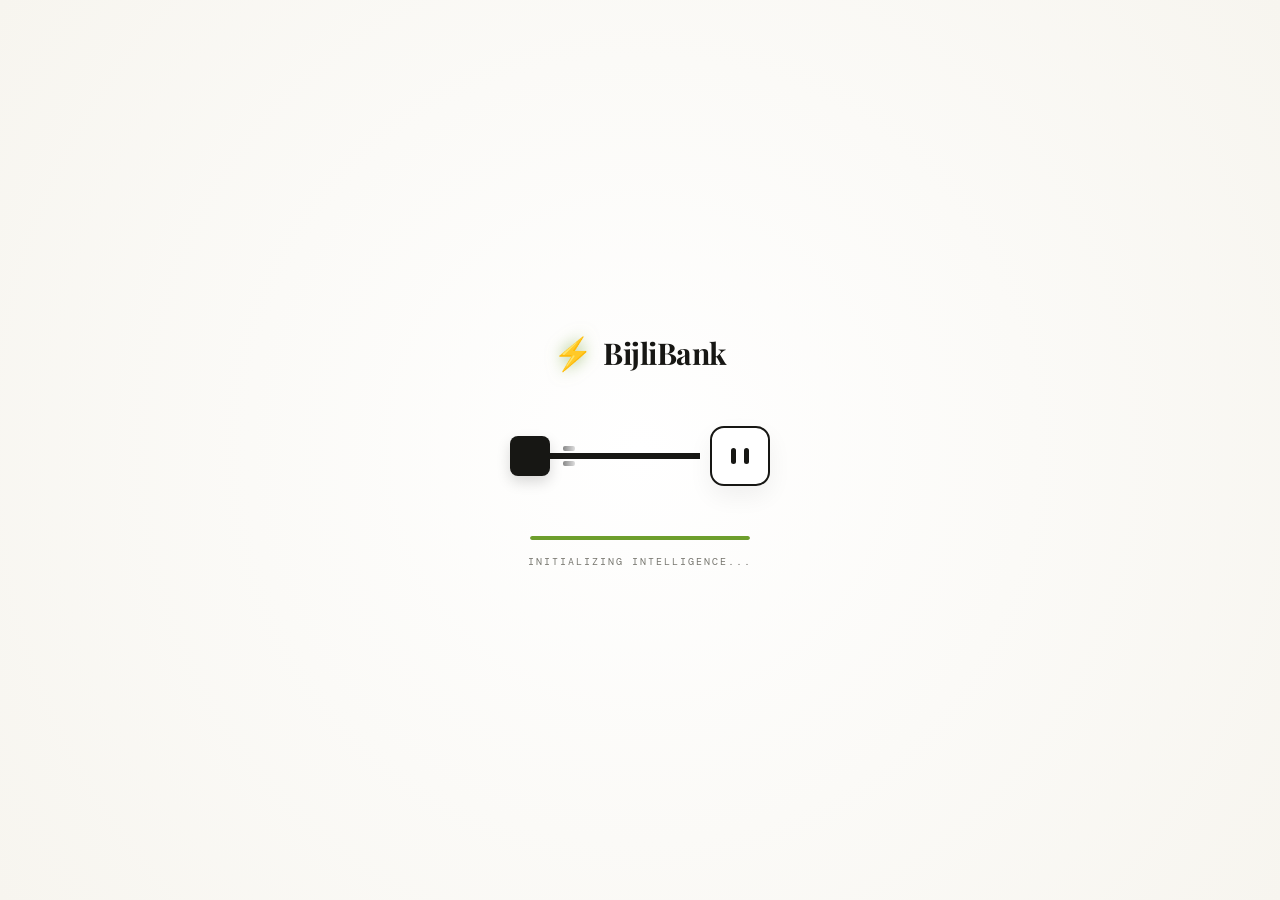
<file: index.html>
<!DOCTYPE html>
<html lang="en">
<head>
    <meta charset="UTF-8">
    <meta name="viewport" content="width=device-width, initial-scale=1.0, maximum-scale=5.0">
    <title>BijliBank — Smart Electricity Management</title>
    
    <!-- Typography -->
    <link rel="preconnect" href="https://fonts.googleapis.com">
    <link rel="preconnect" href="https://fonts.gstatic.com" crossorigin>
    <link href="https://fonts.googleapis.com/css2?family=DM+Mono:wght@400;500&family=DM+Sans:ital,opsz,wght@0,9..40,100..1000;1,9..40,100..1000&family=Playfair+Display:ital,wght@0,400..900;1,400..900&display=swap" rel="stylesheet">
    
    <link rel="stylesheet" href="style.css">
</head>
<body>

    <!-- =========================================================
       1. CINEMATIC STARTUP LOADER & TAGLINE INTRO
    ========================================================= -->
    <div id="electric-loader" class="loader-overlay" role="progressbar" aria-label="Loading BijliBank">
        <!-- Sequence Stage A: Electric Plug Scene -->
        <div id="loaderStageA" class="loader-stage stage-a active">
            <div class="loader-title">
                <span class="electric-bolt">⚡</span>
                <b>BijliBank</b>
            </div>
            
            <div class="plug-scene">
                <div class="wire">
                    <div class="electric-pulse"></div>
                </div>
                <div class="plug">
                    <div class="plug-body"></div>
                    <div class="pin pin1"></div>
                    <div class="pin pin2"></div>
                </div>
                <div class="socket">
                    <span class="socket-hole"></span>
                    <span class="socket-hole"></span>
                    <div class="contact-flash"></div>
                </div>
            </div>

            <div class="loading-bar-wrap">
                <div class="loading-bar-fill" id="loaderProgressBar"></div>
            </div>
            <p class="loader-status" id="loaderStatusText">POWERING UP...</p>
        </div>

        <!-- Sequence Stage B: Staggered Editorial Tagline Reveal -->
        <div id="loaderStageB" class="loader-stage stage-b">
            <div class="tagline-wrap">
                <span class="tagline-line line-1">Know where your</span>
                <span class="tagline-line line-2">electricity</span>
                <span class="tagline-line line-3">goes</span>
                <span class="tagline-line line-4">before your bill arrives.</span>
            </div>
        </div>
    </div>

    <!-- Mobile Navigation Drawer Overlay -->
    <div id="mobileDrawerBackdrop" class="mobile-drawer-backdrop hidden"></div>

    <div class="site-shell">

        <!-- =========================================================
           2. AUTHENTICATION SCREEN
        ========================================================= -->
        <section id="authScreen" class="auth-screen">
            <div class="auth-card">
                <div class="auth-logo">
                    <span>⚡</span>
                    <div>
                        <strong>BijliBank</strong>
                        <small>SMART ENERGY LABS</small>
                    </div>
                </div>

                <div class="auth-heading">
                    <span class="eyebrow">WELCOME BACK</span>
                    <h1>Your electricity.<br><em>Under control.</em></h1>
                    <p>Track live power consumption, predict your upcoming monthly bill, and spot energy spikes.</p>
                </div>

                <div class="auth-tabs" role="tablist">
                    <button id="loginTab" class="auth-tab active" type="button" role="tab" aria-selected="true">Login</button>
                    <button id="signupTab" class="auth-tab" type="button" role="tab" aria-selected="false">Create account</button>
                </div>

                <form id="authForm" class="auth-form" novalidate>
                    <div id="nameField" class="form-group hidden">
                        <label for="authName">Full Name</label>
                        <input type="text" id="authName" placeholder="e.g. Your Name" autocomplete="name">
                    </div>

                    <div class="form-group">
                        <label for="authEmail">Email Address</label>
                        <input type="email" id="authEmail" placeholder="reviano@mail.com" required autocomplete="username">
                    </div>

                    <div class="form-group">
                        <label for="authPassword">Password</label>
                        <input type="password" id="authPassword" placeholder="••••••••" required autocomplete="current-password">
                    </div>

                    <button type="submit" id="authSubmit" class="primary full">Login →</button>
                    <div id="authMessage" class="auth-message" aria-live="polite"></div>
                </form>

                <p class="auth-note">Secured local account system for demo &amp; smart energy management.</p>
            </div>

            <!-- Side Hero Panel (Desktop) -->
            <div class="auth-side">
                <span class="side-number">01 / ENERGY FORECASTING</span>
                <p>Know where your <em>electricity</em> goes before your bill arrives.</p>
                <span class="side-caption">BIJLIBANK INTELLIGENCE PLATFORM</span>
            </div>
        </section>


        <!-- =========================================================
           3. MAIN APPLICATION CONTAINER
        ========================================================= -->
        <div id="app" class="app hidden">

            <!-- Top Header & Navigation -->
            <header class="topbar">
                <button class="brand" type="button" data-section="dashboard" aria-label="Go to Dashboard">
                    <div class="brand-mark">⚡</div>
                    <div class="brand-text">
                        <strong>BijliBank</strong>
                        <small>ENERGY MONITOR</small>
                    </div>
                </button>

                <!-- Desktop Navigation Links -->
                <nav class="nav" id="desktopNav" aria-label="Main Navigation">
                    <button class="nav-link active" data-section="dashboard" type="button">Dashboard</button>
                    <button class="nav-link" data-section="scan" type="button">Scan Device</button>
                    <button class="nav-link" data-section="appliances" type="button">Appliances</button>
                    <button class="nav-link" data-section="analytics" type="button">Analytics</button>
                    <button class="nav-link" data-section="prediction" type="button">Bill Prediction</button>
                </nav>

                <div class="top-actions">
                    <button id="notificationBtn" class="icon-btn" type="button" aria-label="Notifications">🔔</button>
                    
                    <div class="profile-wrap" style="position: relative;">
                        <button id="profileBtn" class="profile" type="button" aria-expanded="false" aria-label="Profile Menu">U</button>
                        
                        <!-- Profile Dropdown Menu -->
                        <div id="profileDropdown" class="profile-dropdown hidden" role="menu">
                            <div class="profile-info">
                                <strong id="profileDropdownName">User</strong>
                                <small id="profileDropdownEmail">user@example.com</small>
                            </div>
                            <hr class="dropdown-divider">
                            <button id="tariffMenuBtn" type="button" role="menuitem">⚙️ Settings &amp; Tariff</button>
                            <button id="billingHistoryBtn" type="button" role="menuitem">📜 Billing History</button>
                            <button id="setBudgetBtn" type="button" role="menuitem">🎯 Set Monthly Budget</button>
                            <button id="exportReportBtn" type="button" role="menuitem">📥 Export CSV Report</button>
                            <hr class="dropdown-divider">
                            <button id="headerLogoutBtn" class="danger" type="button" role="menuitem">Logout</button>
                        </div>
                    </div>

                    <button id="menuBtn" class="menu-btn" type="button" aria-label="Open Mobile Menu" aria-expanded="false">☰</button>
                </div>

                <!-- Slide-out Mobile Navigation Drawer -->
                <div id="mobileDrawer" class="mobile-drawer hidden">
                    <div class="mobile-drawer-header">
                        <strong>Navigation</strong>
                        <button id="closeDrawerBtn" class="icon-btn" type="button" aria-label="Close menu">✕</button>
                    </div>
                    <nav class="mobile-nav">
                        <button class="mobile-nav-link active" data-section="dashboard" type="button">Dashboard</button>
                        <button class="mobile-nav-link" data-section="scan" type="button">Scan Device</button>
                        <button class="mobile-nav-link" data-section="appliances" type="button">Appliances</button>
                        <button class="mobile-nav-link" data-section="analytics" type="button">Analytics</button>
                        <button class="mobile-nav-link" data-section="prediction" type="button">Bill Prediction</button>
                    </nav>
                </div>
            </header>

            <main class="app-viewport">

                <!-- =========================================================
                   PAGE 1: DASHBOARD
                ========================================================= -->
                <section id="dashboard" class="page active-page">
                    <section class="hero">
                        <div class="hero-content">
                            <span class="eyebrow">SMART ELECTRICITY DASHBOARD</span>
                            <h1>Hello, <span id="userName">User</span>.<br>Here's your <em>power flow.</em></h1>
                            <p class="hero-copy">Real-time breakdown of your home appliances, active electricity tariffs, and estimated usage cost before the official bill arrives.</p>
                            
                            <div class="hero-actions">
                                <button class="primary" data-section="scan" type="button">Scan new appliance <span>→</span></button>
                                <button id="dashboardTariffBtn" class="text-btn" type="button">Configure Rate (₹<span class="current-rate-text">6.08</span>/kWh)</button>
                            </div>
                        </div>

                        <div class="hero-card">
                            <span class="card-label">TODAY'S ESTIMATED USAGE</span>
                            <strong><span id="todayUsage">0.0</span> <small>kWh</small></strong>
                            <div class="mini-line">
                                <span id="usageProgress" style="width: 0%;"></span>
                            </div>
                            <p id="usageComparison">Calculated from configured appliances.</p>
                        </div>
                    </section>

                    <!-- Stat Summary Grid -->
                    <div class="stats-grid">
                        <article class="stat-card">
                            <span>Today's Cost</span>
                            <strong id="todayCost">₹0</strong>
                            <small>Based on active runtime</small>
                        </article>
                        <article class="stat-card">
                            <span>Monthly Energy</span>
                            <strong id="monthUsage">0.0 <i>kWh</i></strong>
                            <small>30-day projection</small>
                        </article>
                        <article class="stat-card">
                            <span>Projected Bill</span>
                            <strong id="estimatedBill">₹0</strong>
                            <small>Includes fixed charges</small>
                        </article>
                        <article class="stat-card green-card">
                            <span>Potential Savings</span>
                            <strong id="potentialSaving">₹0</strong>
                            <small>With optimization</small>
                        </article>
                    </div>

                    <!-- Budget Tracker Bar -->
                    <div id="budgetProgress" class="budget-panel hidden">
                        <div class="budget-head">
                            <span>Monthly Budget Tracker</span>
                            <strong id="budgetProgressText">₹0 / ₹0</strong>
                        </div>
                        <div class="budget-bar-track">
                            <div id="budgetProgressFill" class="budget-bar-fill" style="width: 0%;"></div>
                        </div>
                    </div>

                    <!-- Panels Grid -->
                    <div class="section-heading">
                        <div>
                            <span class="eyebrow">VISUAL ANALYTICS</span>
                            <h2>Usage &amp; Consumers</h2>
                        </div>
                        <button id="periodButton" class="select-btn" type="button">This month ▾</button>
                    </div>

                    <div class="content-grid">
                        <div class="panel">
                            <div class="panel-head">
                                <h3>Weekly Consumption Curve</h3>
                                <span>kWh vs Days</span>
                            </div>
                            <div class="chart">
                                <div class="grid-line g1"></div>
                                <div class="grid-line g2"></div>
                                <div class="grid-line g3"></div>
                                <svg viewBox="0 0 700 175" preserveAspectRatio="none">
                                    <path id="usagePath" d="M0,175 L700,175" fill="none" stroke="currentColor" stroke-width="3" stroke-linecap="round"/>
                                </svg>
                                <div class="x-axis">
                                    <span>Mon</span><span>Tue</span><span>Wed</span><span>Thu</span><span>Fri</span><span>Sat</span><span>Sun</span>
                                </div>
                            </div>
                        </div>

                        <div class="panel">
                            <div class="panel-head">
                                <h3>Top Appliances</h3>
                                <span>Monthly kWh</span>
                            </div>
                            <div id="topAppliances" class="appliance-bars">
                                <div class="empty-state">No appliances added yet.</div>
                            </div>
                        </div>
                    </div>

                    <!-- Insights Card -->
                    <div class="insight">
                        <div class="insight-symbol">💡</div>
                        <div>
                            <span class="eyebrow">AI POWER INSIGHT</span>
                            <h3 id="insightTitle">Start by scanning your first appliance.</h3>
                            <p id="insightText">We'll analyse its power rating and estimate how much electricity it uses.</p>
                        </div>
                        <button class="light-btn" data-section="scan" type="button">Scan Device</button>
                    </div>
                </section>


<!-- =========================================================
                   PAGE 2: SCAN DEVICE
========================================================= -->
<section id="scan" class="page">
    <div class="section-intro">
        <span class="eyebrow">APPLIANCE SCANNER</span>
        <h1>Identify equipment. <em>Calculate load.</em></h1>
        <p>Upload a photo or nameplate image of your appliance to instantly calculate its wattage, hourly cost, and monthly bill impact.</p>
    </div>

    <div class="scan-layout">
        <div class="scan-box scan-corners">
            <div class="scan-icon">📷</div>
            <h2>Scan Device Nameplate</h2>
            <p>Take or upload a picture of the power specification sticker on your appliance.</p>
            
            <div class="scan-actions-group">
                <label class="upload-label primary">
                    Choose Photo
                    <input type="file" id="devicePhoto" accept="image/*">
                </label>
                <button id="cameraBtn" class="secondary" type="button">Use Camera 📸</button>
                <button id="torchBtn" class="secondary hidden" type="button">⚡ Flash: Off</button>
                <button id="demoScan" class="secondary" type="button">Try Demo Scan ✨</button>
            </div>
            
            <p id="scanStatus" class="scan-status" aria-live="polite">No image selected</p>
            <button id="retakeBtn" class="link-btn hidden" type="button">Clear selection</button>
        </div>

        <div class="scan-info">
            <span class="eyebrow">HOW IT WORKS</span>
            <div class="step">
                <b>01</b>
                <div>
                    <strong>Capture Nameplate</strong>
                    <small>Focus on specs listing Watts (W) or Amperes (A).</small>
                </div>
            </div>
            <div class="step">
                <b>02</b>
                <div>
                    <strong>Verify Parameters</strong>
                    <small>Our parser auto-populates power rating and estimated daily hours.</small>
                </div>
            </div>
            <div class="step">
                <b>03</b>
                <div>
                    <strong>Track Impact</strong>
                    <small>Add directly to your home inventory to update your live bill projection.</small>
                </div>
            </div>
        </div>
    </div>

    <!-- Scan Result Card -->
    <div id="scanResult" class="result-card hidden">
        <div class="result-title">
            <div class="device-dot"></div>
            <div>
                <span class="eyebrow">DETECTED DEVICE</span>
                <h2 id="detectedDevice">Split AC · 1.5 Ton</h2>
            </div>
            <span id="loadWarningBadge" class="tag">VERIFIED</span>
        </div>

        <div class="result-grid">
            <div class="input-row">
                <span>Appliance Name</span>
                <input type="text" id="deviceName" value="Air Conditioner">
            </div>
            <div class="input-row">
                <span>Power Rating (Watts)</span>
                <input type="number" id="powerInput" value="1500" min="1" step="1">
            </div>
            <div class="input-row">
                <span>Usage Hours / Day</span>
                <input type="number" id="hours" value="6" min="0" max="24" step="0.5">
            </div>
            <div class="result-row">
                <span>Daily Usage</span>
                <strong id="dailyKwh">9.00 kWh</strong>
            </div>
            <div class="result-row">
                <span>Monthly Usage</span>
                <strong id="monthlyKwh">270.0 kWh</strong>
            </div>
            <div class="result-row">
                <span>Est. Monthly Cost</span>
                <strong id="monthlyCost">₹1,642</strong>
            </div>
        </div>

        <div class="extra-use">
            <span>High-power load impact (+2 hrs extra daily runtime):</span>
            <strong id="extraCost">+ ₹548/month</strong>
        </div>

        <button id="addDevice" class="primary full" type="button">Add to my appliances →</button>
    </div>
</section>



                <!-- =========================================================
                   PAGE 3: APPLIANCES
                ========================================================= -->
                <section id="appliances" class="page">
                    <div class="section-heading">
                        <div>
                            <span class="eyebrow">MANAGEMENT</span>
                            <h1>Registered <em>Appliances</em></h1>
                        </div>
                        <div class="appliance-actions-top">
                            <button id="addManuallyBtn" class="secondary" type="button">+ Add Manually</button>
                        </div>
                    </div>

                    <!-- Filter Bar -->
                    <div class="filter-bar">
                        <button class="filter-tab active" data-filter="all" type="button">All Devices</button>
                        <button class="filter-tab" data-filter="heavy" type="button">Heavy Loads (≥800W)</button>
                        <button class="filter-tab" data-filter="light" type="button">Light Loads (&lt;800W)</button>
                    </div>

                    <!-- Dynamic Appliance Cards Grid -->
                    <div id="deviceGrid" class="device-grid">
                        <article class="device-card add-card" data-section="scan">
                            <div class="plus">+</div>
                            <h3>Add appliance</h3>
                            <p>Scan a new device</p>
                        </article>
                    </div>
                </section>


                <!-- =========================================================
                   PAGE 4: ANALYTICS
                ========================================================= -->
                <section id="analytics" class="page">
                    <div class="section-intro">
                        <span class="eyebrow">DEEP INSIGHTS</span>
                        <h1>Consumption <em>Breakdown</em></h1>
                        <p>Analyze how electricity is distributed across your connected appliances and track historical trends.</p>
                    </div>

                    <div class="analytics-stats">
                        <div>
                            <span>Total Monthly Energy</span>
                            <strong id="analyticsTotal">0.0 kWh</strong>
                            <small>All devices combined</small>
                        </div>
                        <div>
                            <span>Daily Average</span>
                            <strong id="analyticsAverage">0.0 kWh</strong>
                            <small>Per 24-hour cycle</small>
                        </div>
                        <div>
                            <span>Highest Consumer</span>
                            <strong id="analyticsHighest">—</strong>
                            <small>Primary power drawer</small>
                        </div>
                    </div>

                    <div class="content-grid">
                        <div class="panel large-chart">
                            <div class="panel-head">
                                <h3>Monthly Consumption Trend</h3>
                                <button id="compareMonthsBtn" class="text-btn" type="button">⇄ Compare months: Current</button>
                            </div>
                            <div id="analyticsBars" class="bars">
                                <i></i><i></i><i></i><i></i><i></i><i></i><i></i>
                                <i></i><i></i><i></i><i></i><i></i><i></i><i></i>
                            </div>
                            <div class="bar-labels">
                                <span>Day 1</span>
                                <span>Day 10</span>
                                <span>Day 20</span>
                                <span>Day 30</span>
                            </div>
                        </div>

                        <div class="panel">
                            <div class="panel-head">
                                <h3>Load Share</h3>
                                <span>Proportional</span>
                            </div>
                            <div class="donut" id="analyticsDonut">
                                <div>
                                    <strong id="donutTotal">100%</strong>
                                    <span>Active Loads</span>
                                </div>
                            </div>
                            <ul class="legend" id="consumptionLegend">
                                <li><i></i> Heavy Equipment <b>80%</b></li>
                                <li><i style="background: var(--cream-dark);"></i> Base Load <b>20%</b></li>
                            </ul>
                        </div>
                    </div>
                </section>


                <!-- =========================================================
                   PAGE 5: BILL PREDICTION
                ========================================================= -->
                <section id="prediction" class="page">
                    <div class="section-intro">
                        <span class="eyebrow">FINANCIAL FORECAST</span>
                        <h1>Predicted <em>Electricity Bill</em></h1>
                        <p>Smart tariff engine calculations using active unit rates, fixed meter fees, and estimated local taxes.</p>
                    </div>
                    <div class="prediction-card">
                        <div>
                            <span class="eyebrow">ESTIMATED MONTHLY TOTAL</span>
                            <h2><span id="predictionAmount">₹0</span> <span id="predictionRange">– ₹0</span></h2>
                            <p>Calculated projection based on 30 days continuous usage.</p>
                            
                            <div class="meter">
                                <div id="predictionMeter" class="meter-fill" style="width: 0%;"></div>
                                <div class="meter-labels">
                                    <span>Low Load</span>
                                    <span id="predictionMiddle">₹0</span>
                                    <span>Peak Cap</span>
                                </div>
                            </div>
                        </div>

                        <div class="bill-breakdown">
                            <h3>Tariff Cost Breakdown</h3>
                            <div>
                                <span>Energy Charges (kWh Usage)</span>
                                <strong id="energyCharges">₹0</strong>
                            </div>
                            <div>
                                <span>Fixed / Meter Fee</span>
                                <strong id="fixedCharges">₹100</strong>
                            </div>
                            <div>
                                <span>Estimated Taxes &amp; Surcharges (5%)</span>
                                <strong id="taxCharges">₹0</strong>
                            </div>
                            <div class="total">
                                <span>Estimated Total Payable</span>
                                <strong id="predictionTotal">₹100</strong>
                            </div>
                        </div>
                    </div>

                    <!-- Personalised Saving Tip -->
                    <div class="tip-box">
                        <span>💡</span>
                        <div>
                            <strong id="savingTipTitle">Your personalised saving tip</strong>
                            <p id="savingTip">Add appliances and usage data to receive personalised suggestions.</p>
                        </div>
                    </div>
                </section>

            </main>

            <!-- Site Footer -->
            <footer>
                <span>BijliBank SaaS</span>
                <span>Smart Energy Intelligence System</span>
                <button type="button" onclick="window.scrollTo({top:0, behavior:'smooth'})">Back to top ↑</button>
            </footer>

        </div>
    </div>


    <!-- =========================================================
       4. MODALS & OVERLAYS
    ========================================================= -->

    <!-- Modal 1: Tariff & Rate Settings -->
    <div id="tariffModal" class="modal-overlay hidden" role="dialog" aria-labelledby="tariffModalTitle" aria-modal="true">
        <div class="modal-card">
            <div class="modal-head">
                <h3 id="tariffModalTitle">Electricity Tariff Settings</h3>
                <button class="close-btn" type="button" data-close-modal="tariffModal" aria-label="Close modal">✕</button>
            </div>
            <div class="modal-body">
                <div class="form-group">
                    <label for="tariffRateInput">Electricity Rate (₹ per kWh / Unit)</label>
                    <input type="number" id="tariffRateInput" step="0.01" min="0.1" value="6.08">
                </div>
                <div class="form-group">
                    <label for="tariffFixedInput">Fixed Monthly Charge (₹)</label>
                    <input type="number" id="tariffFixedInput" step="1" min="0" value="100">
                </div>
                <div id="tariffMessage" class="form-message" aria-live="polite"></div>
            </div>
            <div class="modal-foot">
                <button class="secondary" type="button" data-close-modal="tariffModal">Cancel</button>
                <button id="saveTariffBtn" class="primary" type="button">Save Tariff</button>
            </div>
        </div>
    </div>

    <!-- Modal 2: Billing History -->
    <div id="billingHistoryModal" class="modal-overlay hidden" role="dialog" aria-labelledby="billingHistoryTitle" aria-modal="true">
        <div class="modal-card">
            <div class="modal-head">
                <h3 id="billingHistoryTitle">Historical Billing Trends</h3>
                <button class="close-btn" type="button" data-close-modal="billingHistoryModal" aria-label="Close modal">✕</button>
            </div>
            <div class="modal-body">
                <div id="billingHistoryList" class="billing-history-list">
                    <div class="empty-state">Add appliances to build your billing history.</div>
                </div>
            </div>
            <div class="modal-foot">
                <button class="secondary" type="button" data-close-modal="billingHistoryModal">Close</button>
            </div>
        </div>
    </div>

    <!-- Modal 3: Manual Appliance Entry -->
    <div id="manualAddModal" class="modal-overlay hidden" role="dialog" aria-labelledby="manualAddTitle" aria-modal="true">
        <div class="modal-card">
            <div class="modal-head">
                <h3 id="manualAddTitle">Add Appliance Manually</h3>
                <button class="close-btn" type="button" data-close-modal="manualAddModal" aria-label="Close modal">✕</button>
            </div>
            <div class="modal-body">
                <div class="form-group">
                    <label for="manualNameInput">Appliance Name</label>
                    <input type="text" id="manualNameInput" placeholder="e.g. Microwave Oven">
                </div>
                <div class="form-group">
                    <label for="manualPowerInput">Power Rating (Watts)</label>
                    <input type="number" id="manualPowerInput" placeholder="1200" min="1">
                </div>
                <div class="form-group">
                    <label for="manualHoursInput">Daily Runtime (Hours)</label>
                    <input type="number" id="manualHoursInput" placeholder="2" min="0" max="24" step="0.5">
                </div>
                <div id="manualAddMessage" class="form-message" aria-live="polite"></div>
            </div>
            <div class="modal-foot">
                <button class="secondary" type="button" data-close-modal="manualAddModal">Cancel</button>
                <button id="saveManualAddBtn" class="primary" type="button">Add Appliance</button>
            </div>
        </div>
    </div>

    <!-- Modal 4: Edit Appliance -->
    <div id="editApplianceModal" class="modal-overlay hidden" role="dialog" aria-labelledby="editApplianceTitle" aria-modal="true">
        <div class="modal-card">
            <div class="modal-head">
                <h3 id="editApplianceTitle">Edit Appliance Details</h3>
                <button class="close-btn" type="button" data-close-modal="editApplianceModal" aria-label="Close modal">✕</button>
            </div>
            <div class="modal-body">
                <div class="form-group">
                    <label for="editNameInput">Appliance Name</label>
                    <input type="text" id="editNameInput">
                </div>
                <div class="form-group">
                    <label for="editPowerInput">Power Rating (Watts)</label>
                    <input type="number" id="editPowerInput" min="1">
                </div>
                <div class="form-group">
                    <label for="editHoursInput">Daily Usage Hours</label>
                    <input type="number" id="editHoursInput" min="0" max="24" step="0.5">
                </div>
                <div id="editApplianceMessage" class="form-message" aria-live="polite"></div>
            </div>
            <div class="modal-foot">
                <button class="secondary" type="button" data-close-modal="editApplianceModal">Cancel</button>
                <button id="saveEditApplianceBtn" class="primary" type="button">Save Changes</button>
            </div>
        </div>
    </div>
    <!-- Modal 5: Budget Target Settings -->
    <div id="budgetModal" class="modal-overlay hidden" role="dialog" aria-labelledby="budgetModalTitle" aria-modal="true">
        <div class="modal-card">
            <div class="modal-head">
                <h3 id="budgetModalTitle">Set Monthly Electricity Budget</h3>
                <button class="close-btn" type="button" data-close-modal="budgetModal" aria-label="Close modal">✕</button>
            </div>
            <div class="modal-body">
                <div class="form-group">
                    <label for="budgetInput">Target Budget Amount (₹)</label>
                    <input type="number" id="budgetInput" placeholder="3000" min="100" step="50">
                </div>
                <div id="budgetMessage" class="form-message" aria-live="polite"></div>
            </div>
            <div class="modal-foot">
                <button class="secondary" type="button" data-close-modal="budgetModal">Cancel</button>
                <button id="saveBudgetBtn" class="primary" type="button">Set Budget</button>
            </div>
        </div>
    </div>

    <script src="script.js"></script>
</body>
</html>
</file>
<file: style.css>
/* =========================================================
   BIJLIBANK — MASTER RESPONSIVE & ANIMATION SYSTEM
   ========================================================= */

:root {
    --cream: #f7f5ef;
    --cream-dark: #eeece4;
    --white: #ffffff;

    --black: #171714;
    --gray: #77766f;
    --light-gray: #aaa99f;
    --border: #deddd5;

    --green: #6d9e2c;
    --green-dark: #527c1e;
    --green-light: #e8f0dc;

    --red: #d9381e;
    --red-dark: #a82c17;
    --red-light: #fbe4e0;

    --brown: #806143;

    --serif: "Playfair Display", Georgia, serif;
    --sans: "DM Sans", -apple-system, BlinkMacSystemFont, Arial, sans-serif;
    --mono: "DM Mono", monospace;

    --radius: 22px;
    --shadow: 0 12px 35px rgba(23, 23, 20, 0.06);

    /* Animation Easing Variables */
    --ease-out: cubic-bezier(0.16, 1, 0.3, 1);
    --ease-elastic: cubic-bezier(0.68, -0.55, 0.265, 1.55);
    --transition-fast: 0.2s ease;
    --transition-normal: 0.35s var(--ease-out);
    --transition-slow: 0.6s var(--ease-out);
}

/* Dynamic Heavy Load Theme (When high wattage active) */
body.heavy-load-theme {
    --green: var(--red);
    --green-dark: var(--red-dark);
    --green-light: var(--red-light);
}


/* =========================================================
   RESET & CORE BASE
   ========================================================= */

* {
    margin: 0;
    padding: 0;
    box-sizing: border-box;
    -webkit-tap-highlight-color: transparent;
}

html {
    scroll-behavior: smooth;
    font-size: 16px;
    overflow-x: hidden;
}

body {
    font-family: var(--sans);
    background: var(--cream);
    color: var(--black);
    min-height: 100vh;
    overflow-x: hidden;
    position: relative;
    line-height: 1.5;
}

button, input {
    font: inherit;
}

button {
    cursor: pointer;
}

button, input {
    outline: none;
}

a {
    text-decoration: none;
    color: inherit;
}

img, svg {
    max-width: 100%;
    height: auto;
}

.site-shell {
    width: 100%;
    overflow-x: hidden;
}

.hidden {
    display: none !important;
}


/* Subtle Background Pattern */
body::before {
    content: "";
    position: fixed;
    inset: 0;
    background-image: radial-gradient(rgba(23, 23, 20, 0.08) 0.7px, transparent 0.7px);
    background-size: 18px 18px;
    pointer-events: none;
    z-index: -1;
}


/* =========================================================
   CINEMATIC STARTUP LOADER & TAGLINE STAGES
   ========================================================= */

.loader-overlay {
    position: fixed;
    inset: 0;
    z-index: 999999;
    background: radial-gradient(circle at center, #FFFFFF 0%, var(--cream) 100%);
    display: flex;
    align-items: center;
    justify-content: center;
    transition: opacity var(--transition-slow), visibility var(--transition-slow);
}

.loader-overlay.fade-out {
    opacity: 0;
    pointer-events: none;
    visibility: hidden;
}

.loader-stage {
    display: none;
    width: min(90%, 540px);
    text-align: center;
    position: relative;
}

.loader-stage.active {
    display: flex;
    flex-direction: column;
    align-items: center;
    justify-content: center;
    animation: stageFadeIn 0.5s var(--ease-out) forwards;
}

@keyframes stageFadeIn {
    from { opacity: 0; transform: scale(0.96); }
    to { opacity: 1; transform: scale(1); }
}

/* Stage A: Electric Plug Scene */
.loader-title {
    display: flex;
    align-items: center;
    justify-content: center;
    gap: 10px;
    margin-bottom: 30px;
}

.loader-title .electric-bolt {
    color: var(--green);
    font-size: 32px;
    font-weight: 800;
    line-height: 1;
    display: inline-block;
    filter: drop-shadow(0 0 8px rgba(109, 158, 44, 0.6));
    animation: sparkPulse 1.2s ease-in-out infinite alternate;
}

@keyframes sparkPulse {
    0% { transform: scale(0.95); opacity: 0.8; }
    100% { transform: scale(1.15); opacity: 1; filter: drop-shadow(0 0 14px rgba(109, 158, 44, 0.9)); }
}

.loader-title b {
    font-family: var(--serif);
    font-size: 30px;
    letter-spacing: -0.5px;
    color: var(--black);
}

.plug-scene {
    position: relative;
    width: 260px;
    height: 80px;
    margin: 10px auto 30px;
    display: flex;
    align-items: center;
}

.wire {
    position: absolute;
    left: 0;
    top: 50%;
    margin-top: -3px;
    width: 190px;
    height: 6px;
    background: var(--black);
    border-radius: 6px 0 0 6px;
    transform-origin: left center;
    z-index: 1;
    overflow: hidden;
    animation: wireElastic 2.8s var(--ease-elastic) infinite;
}

.electric-pulse {
    position: absolute;
    inset: 0;
    background: linear-gradient(90deg, transparent, var(--green), #ffffff, var(--green), transparent);
    transform: translateX(-100%);
    animation: pulseFlow 1.4s linear infinite;
}

@keyframes pulseFlow {
    0% { transform: translateX(-100%); }
    100% { transform: translateX(100%); }
}

.plug {
    position: absolute;
    left: 0;
    top: 50%;
    margin-top: -20px;
    width: 55px;
    height: 40px;
    z-index: 3;
    animation: plugInsert 2.8s var(--ease-elastic) infinite;
}

.plug-body {
    position: relative;
    width: 40px;
    height: 40px;
    background: var(--black);
    border-radius: 8px;
    z-index: 2;
    box-shadow: 0 6px 14px rgba(0, 0, 0, 0.15);
}

.pin {
    position: absolute;
    right: -10px;
    width: 12px;
    height: 5px;
    background: linear-gradient(90deg, #888, #DDD);
    border-radius: 2px;
    z-index: 1;
}

.pin1 { top: 10px; }
.pin2 { top: 25px; }

.socket {
    position: absolute;
    right: 0;
    top: 50%;
    transform: translateY(-50%);
    width: 60px;
    height: 60px;
    background: #FFFFFF;
    border: 2px solid var(--black);
    border-radius: 14px;
    box-shadow: 0 10px 25px rgba(0, 0, 0, 0.06);
    display: flex;
    align-items: center;
    justify-content: center;
    gap: 8px;
    z-index: 2;
}

.socket-hole {
    width: 5px;
    height: 16px;
    background: var(--black);
    border-radius: 3px;
}

.contact-flash {
    position: absolute;
    inset: -10px;
    border-radius: 20px;
    background: radial-gradient(circle, rgba(109,158,44,0.6) 0%, transparent 70%);
    opacity: 0;
    pointer-events: none;
    animation: contactSpark 2.8s linear infinite;
}

@keyframes plugInsert {
    0%, 15% { transform: translateX(0); }
    45%, 75% { transform: translateX(132px); }
    90%, 100% { transform: translateX(0); }
}

@keyframes wireElastic {
    0%, 15% { transform: scaleX(0.2); }
    45%, 75% { transform: scaleX(0.9); }
    90%, 100% { transform: scaleX(0.2); }
}

@keyframes contactSpark {
    0%, 40% { opacity: 0; transform: scale(0.8); }
    46% { opacity: 1; transform: scale(1.3); }
    55%, 100% { opacity: 0; transform: scale(1); }
}

.loading-bar-wrap {
    width: 220px;
    height: 4px;
    background: var(--border);
    border-radius: 10px;
    overflow: hidden;
    margin: 10px auto 14px;
}

.loading-bar-fill {
    width: 0%;
    height: 100%;
    background: var(--green);
    border-radius: inherit;
    transition: width 0.1s linear;
}

.loader-status {
    font-family: var(--mono);
    font-size: 10px;
    letter-spacing: 2px;
    color: var(--gray);
}


/* Stage B: Staggered Tagline Reveal */
.tagline-wrap {
    display: flex;
    flex-direction: column;
    align-items: center;
    justify-content: center;
    gap: 6px;
}

.tagline-line {
    opacity: 0;
    transform: translateY(22px);
    font-family: var(--serif);
    font-size: clamp(28px, 5.5vw, 54px);
    line-height: 1.1;
    letter-spacing: -1.5px;
    color: var(--black);
    display: block;
}

.tagline-line.line-2 {
    color: var(--green);
    font-weight: 600;
    font-style: italic;
}

.tagline-line.reveal {
    animation: taglineIn 5s var(--ease-out) forwards;
}

@keyframes taglineIn {
    to {
        opacity: 1;
        transform: translateY(0);
    }
}


/* =========================================================
   AUTHENTICATION SCREEN
   ========================================================= */

.auth-screen {
    min-height: 100vh;
    display: grid;
    grid-template-columns: minmax(360px, 520px) 1fr;
    padding: clamp(20px, 4vw, 50px);
    gap: clamp(30px, 4vw, 70px);
    align-items: center;
    opacity: 1;
    transition: opacity var(--transition-slow), transform var(--transition-slow);
}

.auth-card {
    width: 100%;
    background: rgba(255, 255, 255, 0.85);
    border: 1px solid var(--border);
    border-radius: 30px;
    padding: clamp(24px, 4vw, 42px);
    box-shadow: var(--shadow);
    backdrop-filter: blur(12px);
    animation: cardIn 0.6s var(--ease-out) forwards;
}

@keyframes cardIn {
    from { opacity: 0; transform: translateY(20px); }
    to { opacity: 1; transform: translateY(0); }
}

.auth-logo {
    display: flex;
    align-items: center;
    gap: 12px;
    margin-bottom: clamp(25px, 4vw, 45px);
}

.auth-logo > span {
    width: 46px;
    height: 46px;
    display: grid;
    place-items: center;
    border-radius: 14px;
    background: var(--green);
    color: white;
    font-size: 25px;
    font-weight: 700;
}

.auth-logo strong {
    display: block;
    font-family: var(--serif);
    font-size: 22px;
}

.auth-logo small {
    display: block;
    color: var(--gray);
    font-family: var(--mono);
    font-size: 9px;
    margin-top: 2px;
}

.auth-heading .eyebrow {
    margin-bottom: 12px;
    display: block;
}

.auth-heading h1 {
    font-family: var(--serif);
    font-size: clamp(32px, 4vw, 56px);
    line-height: 1.02;
    letter-spacing: -1.5px;
    margin-bottom: 18px;
}

.auth-heading h1 em {
    color: var(--green);
    font-style: normal;
    font-weight: 600;
}

.auth-heading p {
    color: var(--gray);
    line-height: 1.6;
    font-size: clamp(13px, 1.5vw, 15px);
}

.auth-tabs {
    display: flex;
    margin-top: 30px;
    border-bottom: 1px solid var(--border);
}

.auth-tab {
    flex: 1;
    padding: 14px;
    border: none;
    background: transparent;
    color: var(--gray);
    font-weight: 600;
    position: relative;
    transition: var(--transition-fast);
}

.auth-tab.active {
    color: var(--black);
}

.auth-tab.active::after {
    content: "";
    position: absolute;
    left: 0;
    right: 0;
    bottom: -1px;
    height: 2px;
    background: var(--green);
}

.auth-form {
    margin-top: 24px;
}

.form-group {
    margin-bottom: 16px;
}

.form-group label {
    display: block;
    margin-bottom: 8px;
    font-size: 13px;
    font-weight: 600;
}

.form-group input {
    width: 100%;
    padding: 14px 16px;
    border: 1px solid var(--border);
    border-radius: 12px;
    background: var(--cream);
    color: var(--black);
    transition: var(--transition-fast);
}

.form-group input:focus {
    border-color: var(--green);
    background: #ffffff;
    box-shadow: 0 0 0 3px rgba(109, 158, 44, 0.12);
}

.primary {
    border: none;
    background: var(--black);
    color: white;
    padding: 14px 22px;
    border-radius: 12px;
    font-weight: 600;
    display: inline-flex;
    align-items: center;
    justify-content: center;
    gap: 8px;
    transition: transform var(--transition-fast), background var(--transition-fast);
}

.primary:hover {
    transform: translateY(-2px);
    background: var(--green);
}

.primary.full {
    width: 100%;
}

.auth-message {
    min-height: 20px;
    margin-top: 12px;
    font-size: 13px;
    color: var(--red);
}

.auth-note {
    margin-top: 20px;
    text-align: center;
    color: var(--light-gray);
    font-size: 11px;
}

.auth-side {
    min-height: clamp(500px, 75vh, 800px);
    border-radius: 35px;
    padding: clamp(30px, 4vw, 55px);
    background: var(--green);
    color: white;
    display: flex;
    flex-direction: column;
    justify-content: space-between;
    position: relative;
    overflow: hidden;
}

.auth-side::after {
    content: "ϟ";
    position: absolute;
    right: -30px;
    bottom: -60px;
    font-family: var(--serif);
    font-size: clamp(250px, 30vw, 420px);
    line-height: 1;
    opacity: 0.08;
    pointer-events: none;
}

.side-number {
    font-family: var(--mono);
    font-size: 12px;
    opacity: 0.8;
}

.auth-side p {
    max-width: 580px;
    font-family: var(--serif);
    font-size: clamp(36px, 4.5vw, 72px);
    line-height: 0.98;
    letter-spacing: -2px;
    position: relative;
    z-index: 2;
}

.auth-side p em {
    color: #e5f0d2;
    font-style: italic;
}

.side-caption {
    font-family: var(--mono);
    font-size: 10px;
    letter-spacing: 2px;
    opacity: 0.8;
}


/* =========================================================
   APP SHELL & NAVIGATION
   ========================================================= */

.app {
    width: min(1500px, 100%);
    margin: auto;
    padding: clamp(10px, 2vw, 20px) clamp(12px, 3vw, 28px) 0;
}

.topbar {
    height: 72px;
    display: flex;
    align-items: center;
    justify-content: space-between;
    padding: 10px 18px;
    background: rgba(255, 255, 255, 0.88);
    border: 1px solid var(--border);
    border-radius: 18px;
    position: sticky;
    top: 12px;
    z-index: 100;
    backdrop-filter: blur(16px);
    box-shadow: 0 8px 30px rgba(0, 0, 0, 0.04);
}

.brand {
    display: flex;
    align-items: center;
    gap: 10px;
    border: none;
    background: transparent;
    text-align: left;
}

.brand-mark {
    width: 40px;
    height: 40px;
    display: grid;
    place-items: center;
    background: var(--green);
    color: white;
    border-radius: 12px;
    font-size: 20px;
    font-weight: 700;
}

.brand-text strong {
    display: block;
    font-family: var(--serif);
    font-size: 18px;
    line-height: 1.1;
}

.brand-text small {
    display: block;
    color: var(--gray);
    font-family: var(--mono);
    font-size: 8px;
    margin-top: 1px;
}

.nav {
    display: flex;
    align-items: center;
    gap: 4px;
}

.nav-link {
    border: none;
    background: transparent;
    color: var(--gray);
    padding: 9px 14px;
    border-radius: 10px;
    font-size: 13px;
    font-weight: 500;
    transition: var(--transition-fast);
}

.nav-link:hover {
    color: var(--black);
    background: var(--cream);
}

.nav-link.active {
    color: var(--black);
    background: var(--cream-dark);
    font-weight: 600;
}

.top-actions {
    display: flex;
    align-items: center;
    gap: 8px;
}

.icon-btn, .menu-btn {
    width: 38px;
    height: 38px;
    border: 1px solid var(--border);
    background: transparent;
    border-radius: 10px;
    color: var(--black);
    display: grid;
    place-items: center;
    transition: var(--transition-fast);
}

.icon-btn:hover, .menu-btn:hover {
    background: var(--cream);
}

.menu-btn {
    display: none;
    font-size: 18px;
}

.profile {
    width: 38px;
    height: 38px;
    border: none;
    border-radius: 50%;
    background: var(--black);
    color: white;
    font-family: var(--serif);
    font-size: 15px;
    display: grid;
    place-items: center;
    transition: var(--transition-fast);
}

.profile:hover {
    background: var(--green);
}
/* =========================================================
   MOBILE DRAWER PURE WHITE FIX
   ========================================================= */

/* =========================================================
   FIXED: RESULT GRID & INPUT ROWS (PAGE 2 - SCANNER)
   ========================================================= */
.result-card {
  background: var(--surface);
  border: 1px solid var(--border);
  border-radius: var(--radius);
  padding: 1.5rem;
  margin-top: 2rem;
}

.result-title {
  display: flex;
  align-items: center;
  gap: 1rem;
  margin-bottom: 1.5rem;
}

.result-grid {
  display: grid;
  grid-template-columns: repeat(auto-fit, minmax(220px, 1fr));
  gap: 1rem;
  margin-bottom: 1.5rem;
}

.input-row, .result-row {
  display: flex;
  flex-direction: column;
  gap: 0.35rem;
  background: var(--bg-alt, rgba(0, 0, 0, 0.03));
  padding: 0.75rem 1rem;
  border-radius: 8px;
}

.input-row span, .result-row span {
  font-size: 0.85rem;
  color: var(--text-muted);
}

.input-row input {
  width: 100%;
  padding: 0.5rem;
  border: 1px solid var(--border);
  border-radius: 6px;
  background: var(--surface);
  color: var(--text);
  font-size: 0.95rem;
}

.result-row strong {
  font-size: 1.1rem;
  color: var(--primary);
}

.extra-use {
  display: flex;
  justify-content: space-between;
  align-items: center;
  background: rgba(255, 152, 0, 0.1);
  border-left: 4px solid #ff9800;
  padding: 0.8rem 1rem;
  border-radius: 6px;
  margin-bottom: 1.5rem;
  font-size: 0.9rem;
}

/* Top-right buttons alignment */
.device-card {
  position: relative !important;
}

/* =========================================================
   FIXED: MOBILE DRAWER & BACKDROP SYSTEM
   ========================================================= */
/* Dark Overlay behind drawer */
.mobile-drawer-backdrop {
    position: fixed !important;
    inset: 0 !important;
    background: rgba(0, 0, 0, 0.4) !important;
    backdrop-filter: none !important;
    -webkit-backdrop-filter: none !important;
    z-index: 99998 !important;
    opacity: 0;
    pointer-events: none;
    transition: opacity 0.3s ease;
}

.mobile-drawer-backdrop.open {
    opacity: 1;
    pointer-events: auto;
}

/* Pure White Drawer */
.mobile-drawer {
    position: fixed !important;
    top: 0 !important;
    right: -320px !important;
    width: 82vw !important;
    max-width: 320px !important;
    height: 100vh !important;
    background-color: #ffffff !important;
    opacity: 1 !important;
    filter: none !important;
    -webkit-filter: none !important;
    z-index: 99999 !important;
    padding: 24px 20px !important;
    box-shadow: -10px 0 30px rgba(0, 0, 0, 0.25) !important;
    display: flex !important;
    flex-direction: column !important;
    gap: 16px !important;
    transition: right 0.3s ease !important;
}

/* Drawer jab open hoga */
.mobile-drawer.open {
    right: 0 !important;
}

/* Header & Close Button */
.mobile-drawer-header {
    display: flex !important;
    align-items: center !important;
    justify-content: space-between !important;
    width: 100% !important;
}

.mobile-drawer-header h3 {
    color: #171714 !important;
    font-size: 18px !important;
    font-weight: 700 !important;
    margin: 0 !important;
}


/* Nav Links - Sharp & Crisp Text */
.mobile-nav-link {
    width: 100% !important;
    text-align: left !important;
    padding: 14px 18px !important;
    border: none !important;
    background: transparent !important;
    border-radius: 12px !important;
    font-size: 16px !important;
    font-weight: 600 !important;
    color: #1a1a1a !important; /* Solid Dark Text */
    cursor: pointer !important;
    opacity: 1 !important;
}

/* Active tab style */
.mobile-nav-link.active {
    background: #eaf3df !important;
    color: #3b6319 !important;
    font-weight: 700 !important;
}

/* Profile Dropdown */
.profile-dropdown {
    position: absolute;
    top: calc(100% + 10px);
    right: 0;
    width: 240px;
    background: var(--white);
    border: 1px solid var(--border);
    border-radius: 16px;
    padding: 12px;
    box-shadow: 0 10px 30px rgba(0,0,0,0.1);
    z-index: 200;
    display: flex;
    flex-direction: column;
    gap: 4px;
    animation: dropdownIn 0.2s var(--ease-out);
}

@keyframes dropdownIn {
    from { opacity: 0; transform: translateY(-8px); }
    to { opacity: 1; transform: translateY(0); }
}

.profile-info {
    padding: 8px 10px;
}

.profile-info strong {
    display: block;
    font-size: 14px;
}

.profile-info small {
    color: var(--gray);
    font-size: 11px;
    word-break: break-all;
}

.dropdown-divider {
    border: none;
    border-top: 1px solid var(--border);
    margin: 4px 0;
}

.profile-dropdown button {
    text-align: left;
    background: transparent;
    border: none;
    padding: 10px;
    border-radius: 8px;
    font-size: 13px;
    color: var(--black);
    transition: var(--transition-fast);
}

.profile-dropdown button:hover {
    background: var(--cream);
}

.profile-dropdown button.danger {
    color: var(--red);
}

.profile-dropdown button.danger:hover {
    background: var(--red-light);
}


/* =========================================================
   PAGES & SECTIONS
   ========================================================= */

.page {
    display: none;
    padding: clamp(30px, 5vw, 65px) 0;
}

.page.active-page {
    display: block;
    animation: pageIn var(--transition-normal);
}

@keyframes pageIn {
    from { opacity: 0; transform: translateY(12px); }
    to { opacity: 1; transform: translateY(0); }
}

.eyebrow {
    font-family: var(--mono);
    color: var(--green-dark);
    font-size: 10px;
    letter-spacing: 1.7px;
    font-weight: 500;
    text-transform: uppercase;
}

.hero h1, .section-intro h1, .section-heading h1 {
    font-family: var(--serif);
    font-size: clamp(38px, 5vw, 76px);
    line-height: 0.98;
    letter-spacing: -2px;
}

.hero h1 em, .section-intro h1 em, .section-heading h1 em {
    color: var(--green);
    font-style: normal;
    font-weight: 600;
}


/* =========================================================
   PAGE 1: DASHBOARD
   ========================================================= */

.hero {
    display: grid;
    grid-template-columns: 1.3fr 0.7fr;
    align-items: center;
    gap: clamp(24px, 4vw, 50px);
    margin-bottom: 40px;
}

.hero-copy {
    max-width: 580px;
    margin-top: 20px;
    color: var(--gray);
    font-size: clamp(14px, 1.5vw, 16px);
    line-height: 1.6;
}

.hero-actions {
    display: flex;
    align-items: center;
    gap: 16px;
    margin-top: 28px;
    flex-wrap: wrap;
}

.text-btn, .link-btn {
    border: none;
    background: transparent;
    color: var(--black);
    font-weight: 600;
    font-size: 13px;
    padding: 8px 4px;
}

.text-btn:hover { color: var(--green-dark); }

.hero-card {
    background: var(--black);
    color: white;
    border-radius: 28px;
    padding: clamp(24px, 3vw, 35px);
    min-height: 240px;
    display: flex;
    flex-direction: column;
    justify-content: center;
    box-shadow: var(--shadow);
}

.card-label {
    font-family: var(--mono);
    font-size: 10px;
    letter-spacing: 1.5px;
    opacity: 0.6;
}

.hero-card > strong {
    font-family: var(--serif);
    font-size: clamp(42px, 5vw, 65px);
    margin: 10px 0;
    line-height: 1;
}

.hero-card > strong small {
    font-family: var(--mono);
    font-size: 13px;
    opacity: 0.6;
    font-weight: 400;
}

.mini-line {
    height: 6px;
    background: rgba(255, 255, 255, 0.15);
    border-radius: 10px;
    overflow: hidden;
}

.mini-line span {
    display: block;
    height: 100%;
    background: var(--green);
    border-radius: inherit;
    transition: width 0.6s var(--ease-out);
}

.hero-card p {
    margin-top: 14px;
    color: #aaa;
    font-size: 12px;
}

/* Stats Grid */
.stats-grid {
    display: grid;
    grid-template-columns: repeat(4, 1fr);
    gap: 14px;
    margin-bottom: 35px;
}

.stat-card {
    background: rgba(255, 255, 255, 0.7);
    border: 1px solid var(--border);
    border-radius: 18px;
    padding: clamp(16px, 2vw, 24px);
}

.stat-card span {
    display: block;
    color: var(--gray);
    font-size: 12px;
    margin-bottom: 8px;
}

.stat-card strong {
    display: block;
    font-family: var(--serif);
    font-size: clamp(26px, 3vw, 36px);
    line-height: 1.1;
}

.stat-card strong i {
    font-family: var(--mono);
    font-size: 11px;
    font-style: normal;
    color: var(--gray);
}

.stat-card small {
    display: block;
    color: var(--light-gray);
    font-size: 10px;
    margin-top: 6px;
}

.green-card {
    background: var(--green);
    color: white;
    border-color: var(--green);
}

.green-card span, .green-card small { color: rgba(255, 255, 255, 0.8); }

/* Budget Panel */
.budget-panel {
    background: var(--white);
    border: 1px solid var(--border);
    border-radius: 18px;
    padding: 18px 22px;
    margin-bottom: 40px;
}

.budget-head {
    display: flex;
    justify-content: space-between;
    align-items: center;
    margin-bottom: 10px;
    font-size: 13px;
}

.budget-head strong { font-family: var(--mono); }

.budget-bar-track {
    height: 8px;
    background: var(--cream-dark);
    border-radius: 10px;
    overflow: hidden;
}

.budget-bar-fill {
    height: 100%;
    background: var(--green);
    border-radius: inherit;
    transition: width 0.5s ease;
}

.budget-bar-fill.over-budget {
    background: var(--red);
}

/* Section Headings & Panels */
.section-heading {
    display: flex;
    align-items: flex-end;
    justify-content: space-between;
    gap: 20px;
    margin-bottom: 24px;
    flex-wrap: wrap;
}

.section-heading h2 {
    font-family: var(--serif);
    font-size: clamp(28px, 3.5vw, 42px);
    margin-top: 4px;
}

.select-btn {
    border: 1px solid var(--border);
    background: white;
    padding: 10px 16px;
    border-radius: 10px;
    font-size: 12px;
}

.content-grid {
    display: grid;
    grid-template-columns: 1.4fr 1fr;
    gap: 16px;
}

.panel {
    background: rgba(255, 255, 255, 0.75);
    border: 1px solid var(--border);
    border-radius: var(--radius);
    padding: clamp(18px, 2.5vw, 28px);
    min-height: 300px;
}

.panel-head {
    display: flex;
    align-items: center;
    justify-content: space-between;
    margin-bottom: 24px;
}

.panel-head h3 {
    font-family: var(--serif);
    font-size: 20px;
}

.panel-head > span {
    color: var(--gray);
    font-family: var(--mono);
    font-size: 10px;
}
/* SVG Chart */
.chart {
    height: 200px;
    position: relative;
    width: 100%;
}

.chart svg {
    position: absolute;
    inset: 0;
    width: 100%;
    height: 160px;
    color: var(--green);
}

.grid-line {
    position: absolute;
    left: 0;
    right: 0;
    height: 1px;
    background: var(--border);
}

.g1 { top: 20%; }
.g2 { top: 50%; }
.g3 { top: 80%; }

.x-axis {
    position: absolute;
    left: 0;
    right: 0;
    bottom: 0;
    display: flex;
    justify-content: space-between;
    color: var(--gray);
    font-family: var(--mono);
    font-size: 9px;
}

/* Top Appliance Bars */
.appliance-bars {
    display: flex;
    flex-direction: column;
    gap: 18px;
}

.appliance-bar {
    display: grid;
    grid-template-columns: minmax(70px, 110px) 1fr 50px;
    gap: 10px;
    align-items: center;
}

.appliance-bar-name {
    font-size: 12px;
    white-space: nowrap;
    overflow: hidden;
    text-overflow: ellipsis;
}

.bar-track {
    height: 8px;
    background: var(--cream-dark);
    border-radius: 10px;
    overflow: hidden;
}

.bar-fill {
    height: 100%;
    background: var(--green);
    border-radius: inherit;
    width: 0%;
    transition: width 0.8s ease;
}

.appliance-bar-value {
    font-family: var(--mono);
    font-size: 10px;
    text-align: right;
    color: var(--gray);
}

.empty-state {
    display: grid;
    place-items: center;
    min-height: 160px;
    color: var(--light-gray);
    font-size: 13px;
    text-align: center;
}

/* Insight Box */
.insight {
    margin-top: 24px;
    background: var(--green-light);
    border: 1px solid #d4e1c3;
    border-radius: var(--radius);
    padding: clamp(18px, 3vw, 28px);
    display: grid;
    grid-template-columns: 52px 1fr auto;
    align-items: center;
    gap: 18px;
}

.insight-symbol {
    width: 52px;
    height: 52px;
    display: grid;
    place-items: center;
    background: var(--green);
    color: white;
    border-radius: 50%;
    font-size: 22px;
}

.insight h3 {
    font-family: var(--serif);
    font-size: clamp(18px, 2vw, 22px);
    margin: 4px 0;
}

.insight p {
    color: var(--gray);
    font-size: 12px;
}

.light-btn {
    border: 1px solid var(--green);
    background: white;
    color: var(--green-dark);
    padding: 12px 18px;
    border-radius: 10px;
    font-weight: 600;
    white-space: nowrap;
}


/* =========================================================
   PAGE 2: SCAN DEVICE
   ========================================================= */

.section-intro {
    max-width: 750px;
    margin-bottom: 40px;
}

.section-intro p {
    color: var(--gray);
    margin-top: 14px;
    font-size: clamp(14px, 1.5vw, 16px);
}

.scan-layout {
    display: grid;
    grid-template-columns: 1.2fr 0.8fr;
    gap: 20px;
}

.scan-box {
    min-height: 380px;
    border: 2px dashed #b8b7ae;
    border-radius: 28px;
    background: rgba(255, 255, 255, 0.5);
    display: flex;
    flex-direction: column;
    align-items: center;
    justify-content: center;
    text-align: center;
    padding: clamp(20px, 3vw, 35px);
    position: relative;
}

.scan-icon {
    width: 70px;
    height: 70px;
    display: grid;
    place-items: center;
    background: var(--green-light);
    color: var(--green);
    border-radius: 50%;
    font-size: 28px;
    margin-bottom: 16px;
}

.scan-box h2 {
    font-family: var(--serif);
    font-size: clamp(22px, 3vw, 30px);
    margin-bottom: 8px;
}

.scan-box p {
    color: var(--gray);
    font-size: 13px;
    max-width: 380px;
    margin-bottom: 20px;
}

.scan-actions-group {
    display: flex;
    gap: 10px;
    flex-wrap: wrap;
    justify-content: center;
}

.upload-label input { display: none; }

.secondary {
    border: 1px solid var(--border);
    background: white;
    color: var(--black);
    padding: 12px 18px;
    border-radius: 12px;
    font-size: 13px;
    font-weight: 500;
}

.secondary:hover { border-color: var(--green); color: var(--green-dark); }

.scan-status {
    color: var(--gray);
    font-family: var(--mono);
    font-size: 10px;
    margin-top: 16px;
}

.scan-info {
    padding: 10px;
}

.step {
    display: grid;
    grid-template-columns: 40px 1fr;
    gap: 14px;
    padding: 18px 0;
    border-bottom: 1px solid var(--border);
}

.step b { font-family: var(--mono); color: var(--green); font-size: 12px; }
.step strong { display: block; font-family: var(--serif); font-size: 18px; margin-bottom: 4px; }
.step small { color: var(--gray); font-size: 12px; }



.device-dot { width: 12px; height: 12px; background: var(--green); border-radius: 50%; }

.result-title h2 { font-family: var(--serif); font-size: clamp(22px, 3vw, 28px); }

.tag {
    margin-left: auto;
    padding: 6px 12px;
    border: 1px solid #3b3b38;
    border-radius: 20px;
    font-family: var(--mono);
    font-size: 10px;
    color: #aaa;
}

.tag.heavy { background: rgba(217, 56, 30, 0.2); color: #ff8875; border-color: var(--red); }
.tag.eco { background: rgba(109, 158, 44, 0.2); color: #a4db5a; border-color: var(--green); }

.result-grid {
    display: grid;
    grid-template-columns: repeat(3, 1fr);
    gap: 1px;
    background: #343431;
    border: 1px solid #343431;
    border-radius: 16px;
    overflow: hidden;
}

.result-grid > div {
    background: var(--black);
    padding: 16px 18px;
}

.result-grid span { display: block; color: #888; font-size: 10px; margin-bottom: 6px; }
.result-grid strong { font-family: var(--mono); font-size: 14px; }

.result-grid input {
    width: 100%;
    max-width: 120px;
    background: transparent;
    border: none;
    border-bottom: 1px solid #555;
    color: white;
    padding: 2px 0;
    font-family: var(--mono);
}

.extra-use {
    margin: 18px 0;
    padding: 16px;
    border-radius: 12px;
    background: rgba(109, 158, 44, 0.12);
    border: 1px solid rgba(109, 158, 44, 0.25);
    display: flex;
    justify-content: space-between;
    align-items: center;
    color: #aaa;
    font-size: 12px;
}

.extra-use strong { color: #9fca66; font-family: var(--mono); }


/* =========================================================
   PAGE 3: APPLIANCES
   ========================================================= */

.filter-bar {
    display: flex;
    gap: 10px;
    margin-bottom: 24px;
    overflow-x: auto;
    padding-bottom: 6px;
}

.filter-tab {
    padding: 9px 16px;
    border: 1px solid var(--border);
    background: white;
    border-radius: 20px;
    font-size: 12px;
    white-space: nowrap;
    color: var(--gray);
}

.filter-tab.active {
    background: var(--black);
    color: white;
    border-color: var(--black);
}

.device-grid {
    display: grid;
    grid-template-columns: repeat(auto-fill, minmax(280px, 1fr));
    gap: 18px;
}

.device-card {
    background: rgba(255, 255, 255, 0.75);
    border: 1px solid var(--border);
    border-radius: 22px;
    padding: 24px;
    min-height: 220px;
    position: relative !important; /* Top-right buttons ke alignment ke liye */
    display: flex;
    flex-direction: column;
    justify-content: space-between;
    transition: transform var(--transition-fast), box-shadow var(--transition-fast);
}

.device-card:hover {
    transform: translateY(-4px);
    box-shadow: var(--shadow);
}

.device-card.device-off {
    opacity: 0.7; /* Opacity thodi badhai taaki buttons clearly dikhein */
    filter: grayscale(0.4);
}

.device-card-actions {
    position: absolute !important;
    top: 16px !important;
    right: 16px !important;
    display: flex !important;
    gap: 6px;
    z-index: 50 !important; /* Card ke baaki elements ke upar rakhne ke liye */
    opacity: 1 !important;
    visibility: visible !important;
}

.device-icon-btn {
    border: 1px solid var(--border) !important;
    background: #ffffff !important;
    color: var(--black);
    width: 32px !important;
    height: 32px !important;
    border-radius: 8px;
    font-size: 13px;
    display: flex !important;
    align-items: center;
    justify-content: center;
    cursor: pointer;
    box-shadow: 0 2px 6px rgba(0, 0, 0, 0.08);
}

.device-icon-btn:hover {
    background: var(--red-light) !important;
    color: var(--red) !important;
    border-color: var(--red) !important;
}

.device-card-top {
    display: flex;
    align-items: center;
    justify-content: space-between;
    margin-bottom: 16px;
    padding-right: 60px; /* Space chhora taaki toggle/icon delete button se na takraye */
}

.device-icon {
    width: 46px;
    height: 46px;
    display: grid;
    place-items: center;
    background: var(--green-light);
    color: var(--green);
    border-radius: 12px;
    font-size: 20px;
}

.device-toggle {
    width: 44px;
    height: 24px;
    background: var(--border);
    border-radius: 20px;
    border: none;
    position: relative;
    transition: background 0.2s ease;
}

.device-toggle::after {
    content: "";
    position: absolute;
    top: 2px;
    left: 2px;
    width: 20px;
    height: 20px;
    background: white;
    border-radius: 50%;
    transition: transform 0.2s ease;
}

.device-toggle.on { background: var(--green); }
.device-toggle.on::after { transform: translateX(20px); }

.device-card h3 { font-family: var(--serif); font-size: 22px; }
.device-card p { color: var(--gray); font-size: 11px; margin-top: 4px; }

.device-cost {
    margin-top: 20px;
    text-align: right;
}

.device-cost strong { display: block; font-family: var(--mono); font-size: 14px; }
.device-cost small { color: var(--gray); font-size: 9px; }

.add-card {
    border-style: dashed;
    display: flex;
    align-items: center;
    justify-content: center;
    text-align: center;
    cursor: pointer;
    min-height: 220px;
}

.plus {
    width: 46px;
    height: 46px;
    display: grid;
    place-items: center;
    border-radius: 50%;
    background: var(--green-light);
    color: var(--green);
    font-size: 24px;
    margin-bottom: 12px;
}


/* =========================================================
   PAGE 4: ANALYTICS
   ========================================================= */

.analytics-stats {
    display: grid;
    grid-template-columns: repeat(3, 1fr);
    gap: 15px;
    margin-bottom: 20px;
}

.analytics-stats > div {
    background: white;
    border: 1px solid var(--border);
    border-radius: 18px;
    padding: clamp(16px, 2.5vw, 24px);
}

.analytics-stats span, .analytics-stats small { color: var(--gray); font-size: 11px; }

.analytics-stats strong {
    display: block;
    font-family: var(--serif);
    font-size: clamp(26px, 3.5vw, 36px);
    margin: 8px 0;
}

.large-chart { min-height: 360px; }

.bars {
    height: 220px;
    display: flex;
    align-items: flex-end;
    gap: 6px;
    border-bottom: 1px solid var(--border);
    padding-bottom: 2px;
}

.bars i {
    flex: 1;
    min-height: 4px;
    background: var(--green);
    border-radius: 4px 4px 0 0;
    transition: height 0.5s ease;
}

.bar-labels {
    display: flex;
    justify-content: space-between;
    margin-top: 10px;
    font-family: var(--mono);
    font-size: 9px;
    color: var(--gray);
}

.donut {
    width: 180px;
    height: 180px;
    margin: 20px auto;
    border-radius: 50%;
    background: conic-gradient(var(--green) 0deg 280deg, var(--cream-dark) 280deg 360deg);
    display: grid;
    place-items: center;
    position: relative;
}

.donut::after {
    content: "";
    position: absolute;
    width: 120px;
    height: 120px;
    border-radius: 50%;
    background: var(--cream);
}

.donut > div {
    position: relative;
    z-index: 2;
    text-align: center;
}

.donut strong { display: block; font-family: var(--serif); font-size: 28px; }
.donut span { font-family: var(--mono); color: var(--gray); font-size: 9px; }

.legend {
    list-style: none;
    display: flex;
    flex-direction: column;
    gap: 10px;
}

.legend li { display: flex; align-items: center; gap: 8px; font-size: 11px; color: var(--gray); }
.legend li i { width: 8px; height: 8px; background: var(--green); border-radius: 50%; }
.legend li b { margin-left: auto; font-family: var(--mono); font-size: 10px; }


/* =========================================================
   PAGE 5: BILL PREDICTION
   ========================================================= */

.prediction-card {
    background: var(--black);
    color: white;
    border-radius: 28px;
    padding: clamp(24px, 4vw, 40px);
    display: grid;
    grid-template-columns: 1fr 1fr;
    align-items: center;
    gap: clamp(24px, 4vw, 50px);
}

.prediction-card h2 {
    font-family: var(--serif);
    font-size: clamp(40px, 5vw, 70px);
    margin: 10px 0;
    line-height: 1;
}

.prediction-card h2 span:last-child {
    font-size: clamp(20px, 3vw, 28px);
    color: #777;
}

.prediction-card p { color: #888; font-size: 12px; }

.meter { position: relative; padding-top: 20px; margin-top: 20px; }
.meter::before { content: ""; display: block; height: 12px; border-radius: 20px; background: #353532; }

.meter-fill {
    position: absolute;
    left: 0;
    top: 20px;
    height: 12px;
    width: 0%;
    border-radius: 20px;
    background: var(--green);
    transition: width 0.8s ease;
}

.meter-labels {
    display: flex;
    justify-content: space-between;
    margin-top: 8px;
    color: #777;
    font-family: var(--mono);
    font-size: 9px;
}

.bill-breakdown {
    background: white;
    color: var(--black);
    border-radius: 22px;
    padding: clamp(20px, 3vw, 28px);
}

.bill-breakdown h3 { font-family: var(--serif); font-size: 22px; margin-bottom: 16px; }

.bill-breakdown > div {
    display: flex;
    justify-content: space-between;
    padding: 12px 0;
    border-bottom: 1px solid var(--border);
    font-size: 12px;
}

.bill-breakdown > div span { color: var(--gray); }
.bill-breakdown strong { font-family: var(--mono); }

.bill-breakdown .total { border-bottom: none; padding-bottom: 0; font-weight: 600; margin-top: 4px; }
.bill-breakdown .total strong { color: var(--green-dark); font-size: 16px; }

.tip-box {
    margin-top: 24px;
    display: flex;
    gap: 14px;
    padding: 20px;
    background: var(--green-light);
    border: 1px solid #d5e3c4;
    border-radius: 18px;
}

.tip-box strong { font-family: var(--serif); font-size: 18px; }
.tip-box p { color: var(--gray); font-size: 12px; margin-top: 4px; }


/* =========================================================
   MODALS
   ========================================================= */

.modal-overlay {
    position: fixed;
    inset: 0;
    background: rgba(23, 23, 20, 0.5);
    z-index: 10000;
    display: flex;
    align-items: center;
    justify-content: center;
    padding: 16px;
    backdrop-filter: blur(6px);
}

.modal-card {
    width: min(100%, 480px);
    background: var(--white);
    border-radius: 24px;
    padding: clamp(20px, 3vw, 30px);
    box-shadow: 0 20px 50px rgba(0,0,0,0.15);
    max-height: 90vh;
    display: flex;
    flex-direction: column;
    animation: modalIn 0.25s var(--ease-out);
}

@keyframes modalIn {
    from { opacity: 0; transform: scale(0.95) translateY(10px); }
    to { opacity: 1; transform: scale(1) translateY(0); }
}

.modal-head {
    display: flex;
    align-items: center;
    justify-content: space-between;
    margin-bottom: 20px;
}

.modal-head h3 { font-family: var(--serif); font-size: 22px; }

.close-btn {
    border: none;
    background: var(--cream);
    width: 32px;
    height: 32px;
    border-radius: 50%;
    font-size: 14px;
}

.modal-body {
    overflow-y: auto;
    margin-bottom: 20px;
}

.modal-foot {
    display: flex;
    justify-content: flex-end;
    gap: 10px;
}

.form-message {
    font-size: 12px;
    color: var(--red);
    margin-top: 8px;
}

.form-message.success { color: var(--green-dark); }

/* Billing History Modal List */
.billing-history-list {
    display: flex;
    flex-direction: column;
    gap: 10px;
}

.billing-row {
    display: flex;
    align-items: center;
    justify-content: space-between;
    padding: 12px 14px;
    border: 1px solid var(--border);
    border-radius: 12px;
}

.billing-row.current {
    border-color: var(--green);
    background: var(--green-light);
}

.billing-month { font-weight: 600; font-size: 13px; }
.billing-usage { color: var(--gray); font-size: 11px; }
.billing-amount { font-family: var(--mono); font-weight: 600; }


/* =========================================================
   FOOTER
   ========================================================= */

footer {
    border-top: 1px solid var(--border);
    padding: 28px 4px;
    margin-top: 40px;
    display: flex;
    align-items: center;
    justify-content: space-between;
    color: var(--gray);
    font-size: 11px;
    flex-wrap: wrap;
    gap: 12px;
}
footer span:first-child {
    color: var(--black);
    font-family: var(--serif);
    font-size: 16px;
    font-weight: 600;
}

footer button {
    border: none;
    background: transparent;
    color: var(--gray);
    font-size: 11px;
}

footer button:hover { color: var(--black); }


/* =========================================================
   RESPONSIVE BREAKPOINTS
   ========================================================= */

/* Tablet (≤1024px) */
@media (max-width: 1024px) {
    .auth-screen {
        grid-template-columns: 1fr;
        max-width: 580px;
        margin: auto;
    }

    .auth-side { display: none; }

    .nav { display: none; }
    .menu-btn { display: grid; }

    .hero { grid-template-columns: 1fr; }
    .stats-grid { grid-template-columns: repeat(2, 1fr); }
    .content-grid { grid-template-columns: 1fr; }
    .scan-layout { grid-template-columns: 1fr; }
    .prediction-card { grid-template-columns: 1fr; }
}

/* Mobile Small (≤650px) */
@media (max-width: 650px) {
    .stats-grid { grid-template-columns: 1fr; }
    .analytics-stats { grid-template-columns: 1fr; }
    .result-grid { grid-template-columns: 1fr; }

    .result-title { flex-direction: column; align-items: flex-start; }
    .tag { margin-left: 0; margin-top: 6px; }

    .insight { grid-template-columns: 1fr; text-align: center; }
    .insight-symbol { margin: auto; }
    .insight .light-btn { width: 100%; margin-top: 8px; }

    
}

/* Accessibility: Reduced Motion */
@media (prefers-reduced-motion: reduce) {
    *, ::before, ::after {
        animation-duration: 0.01ms !important;
        animation-iteration-count: 1 !important;
        transition-duration: 0.01ms !important;
        scroll-behavior: auto !important;
    }
}
</file>
